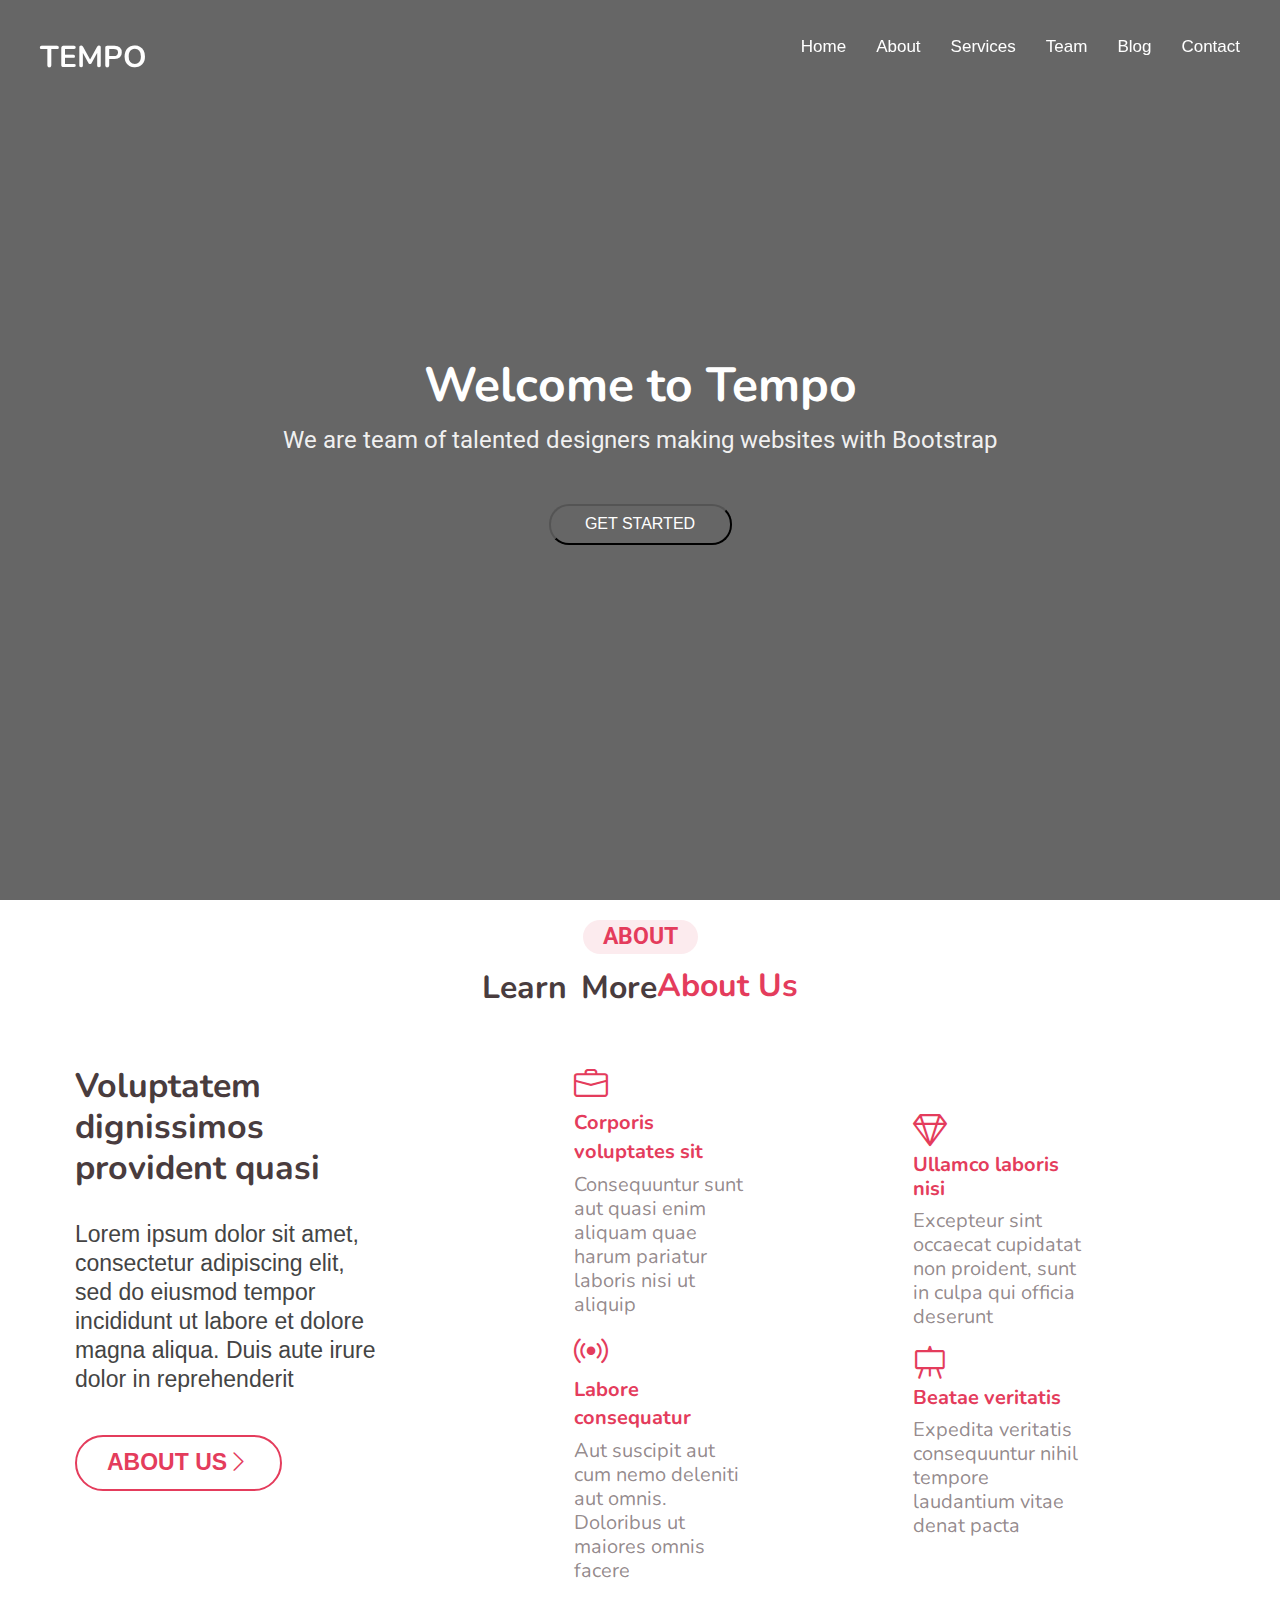
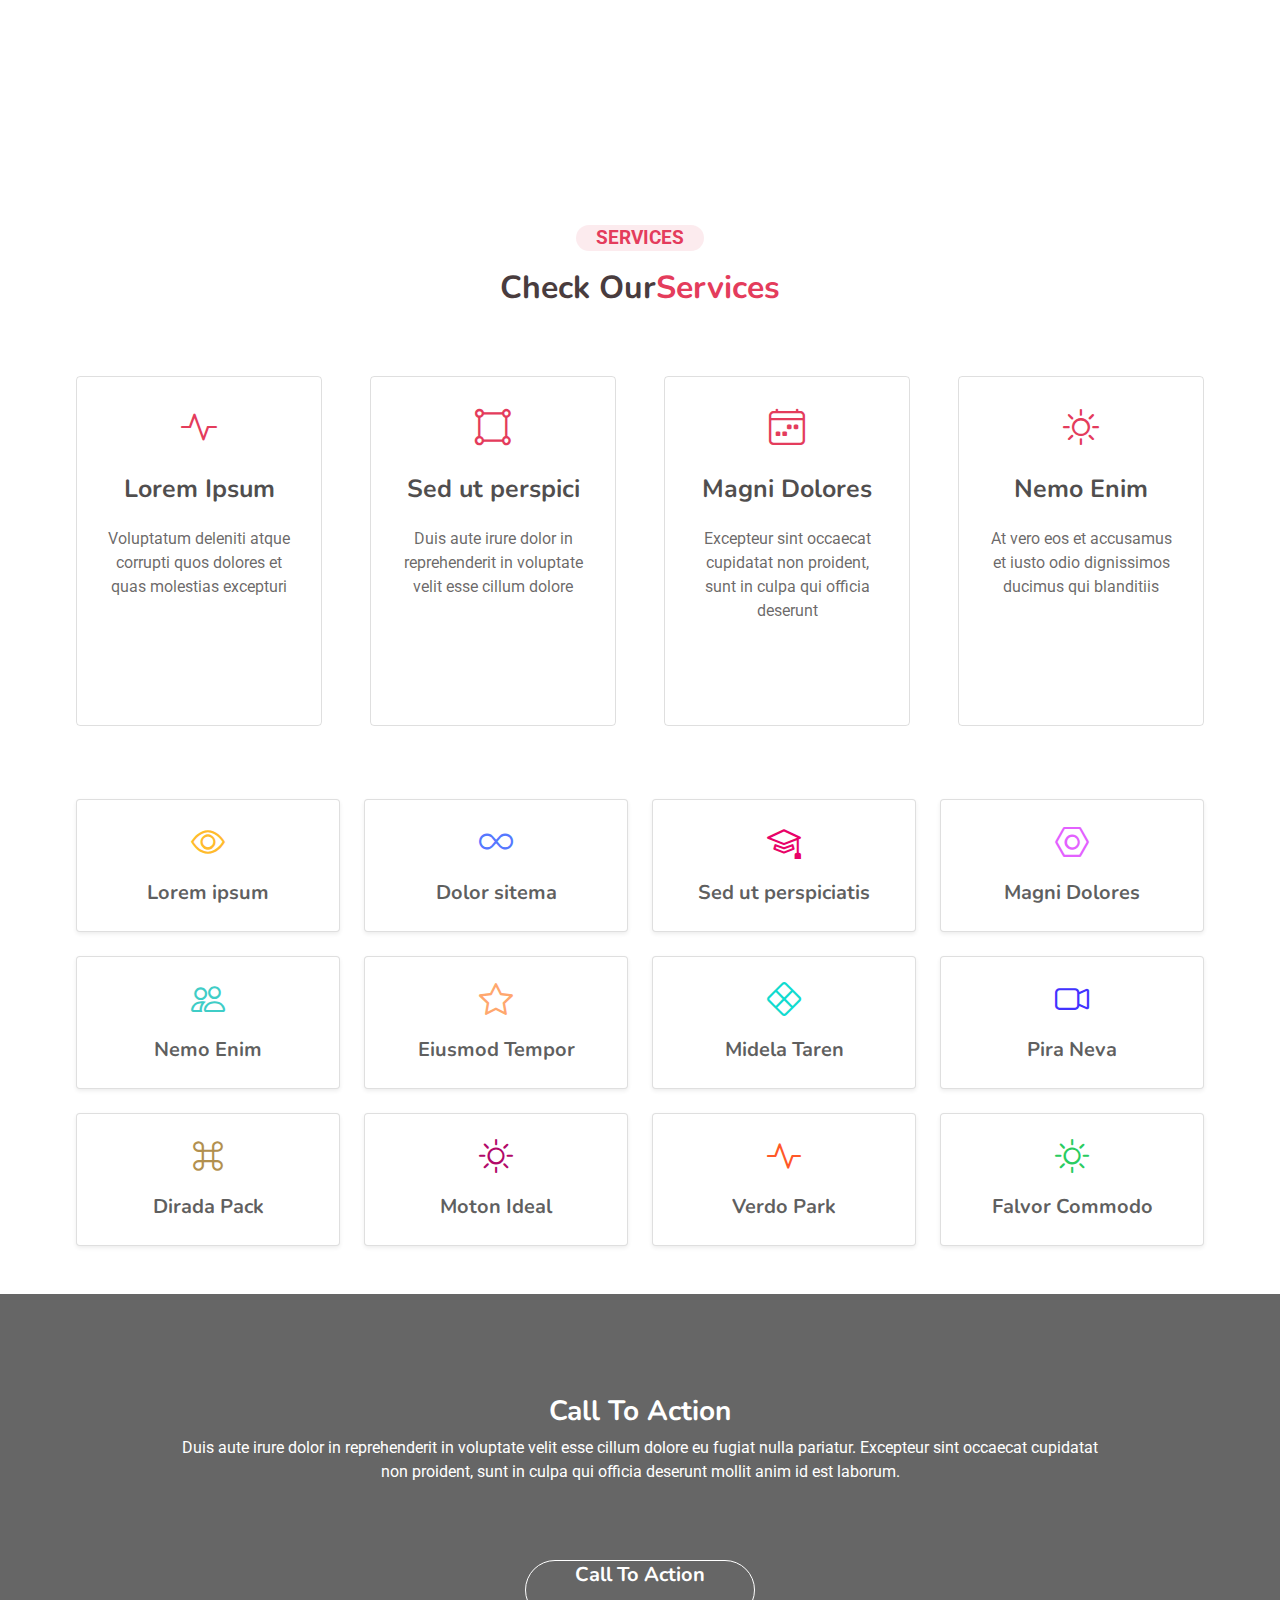
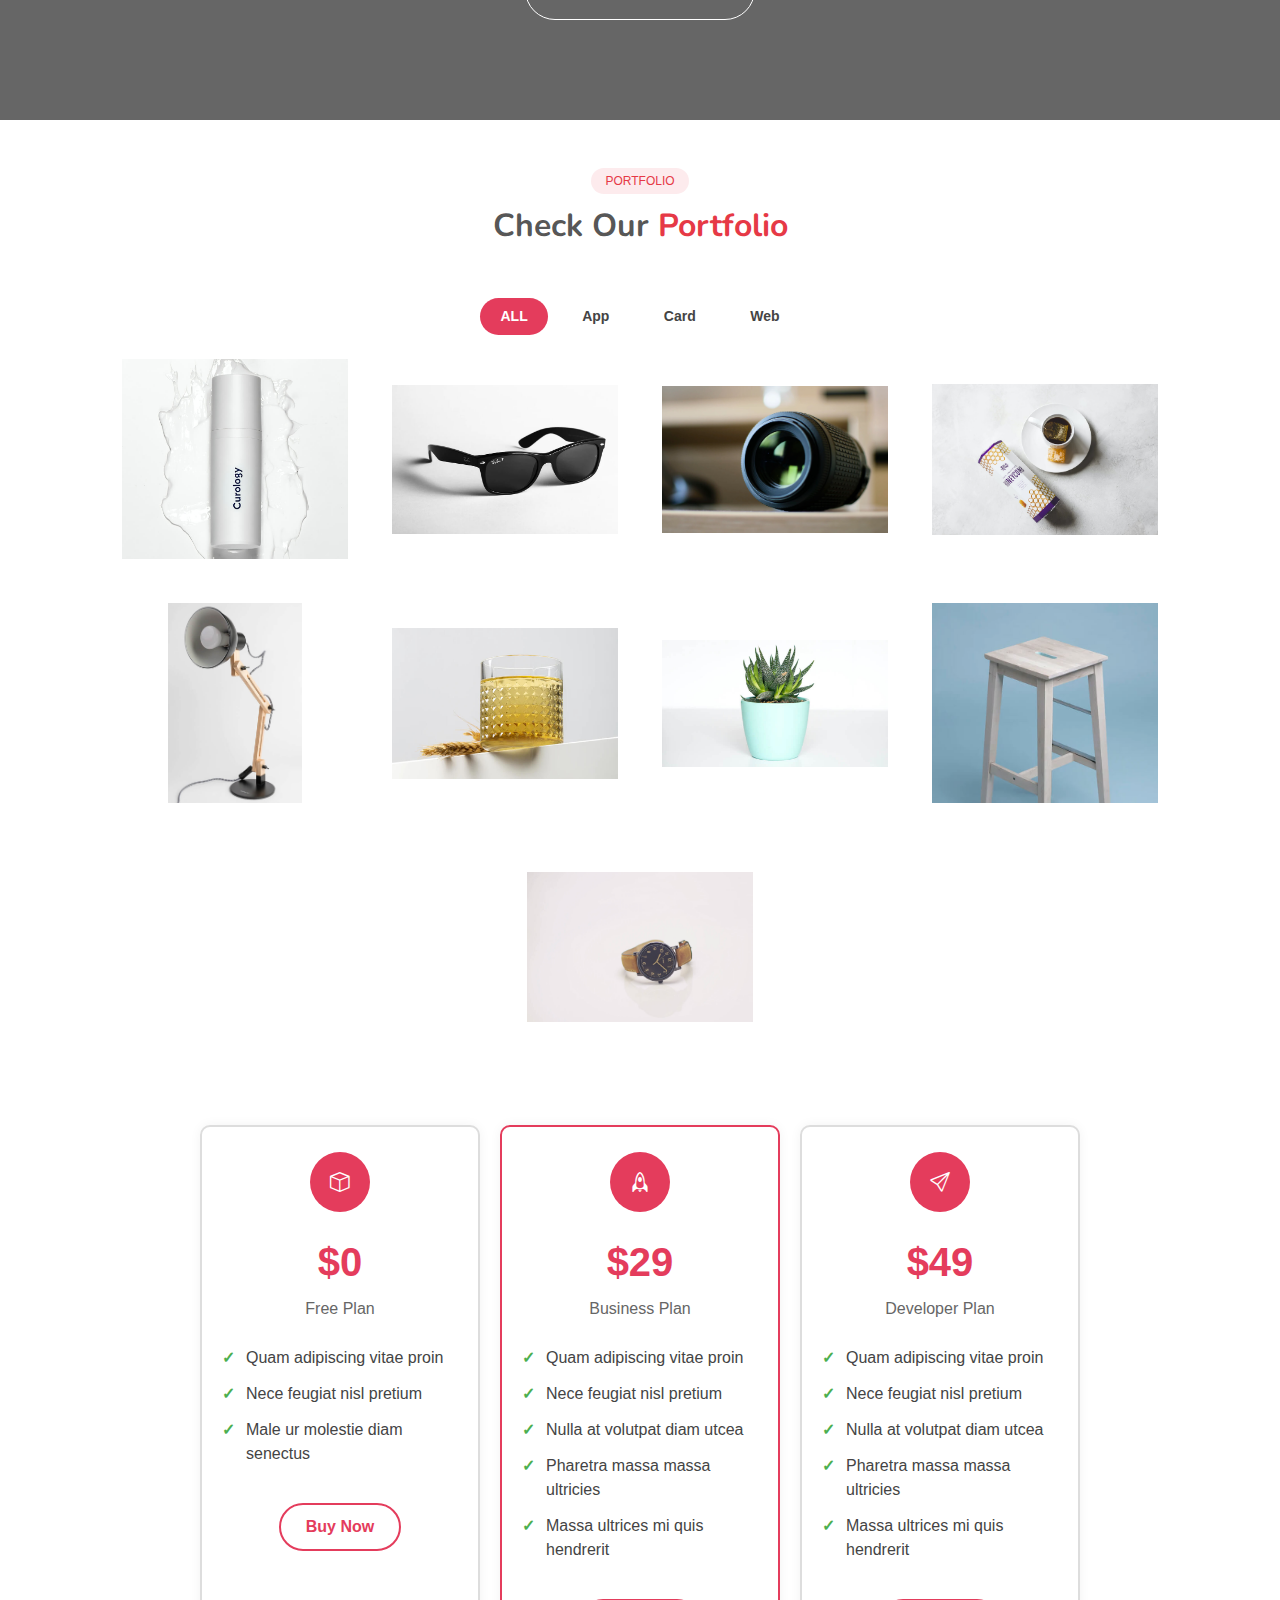
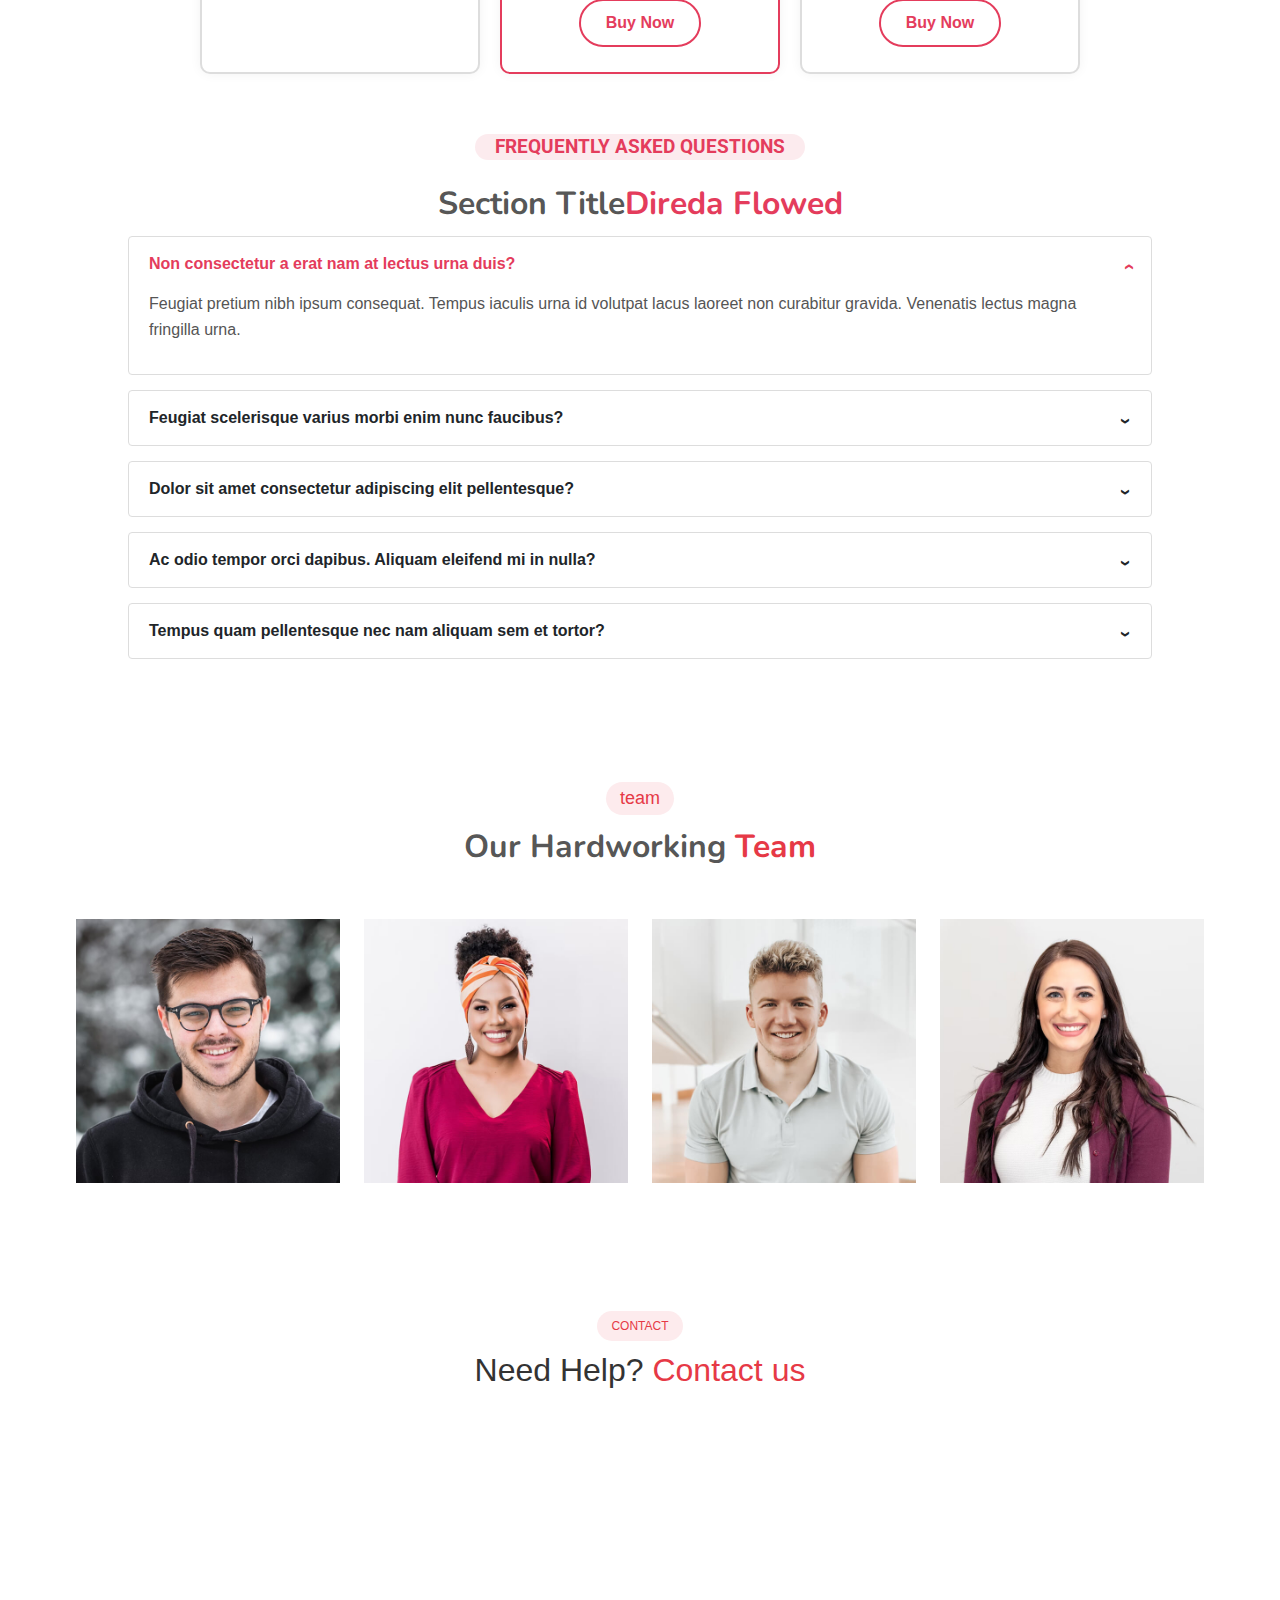
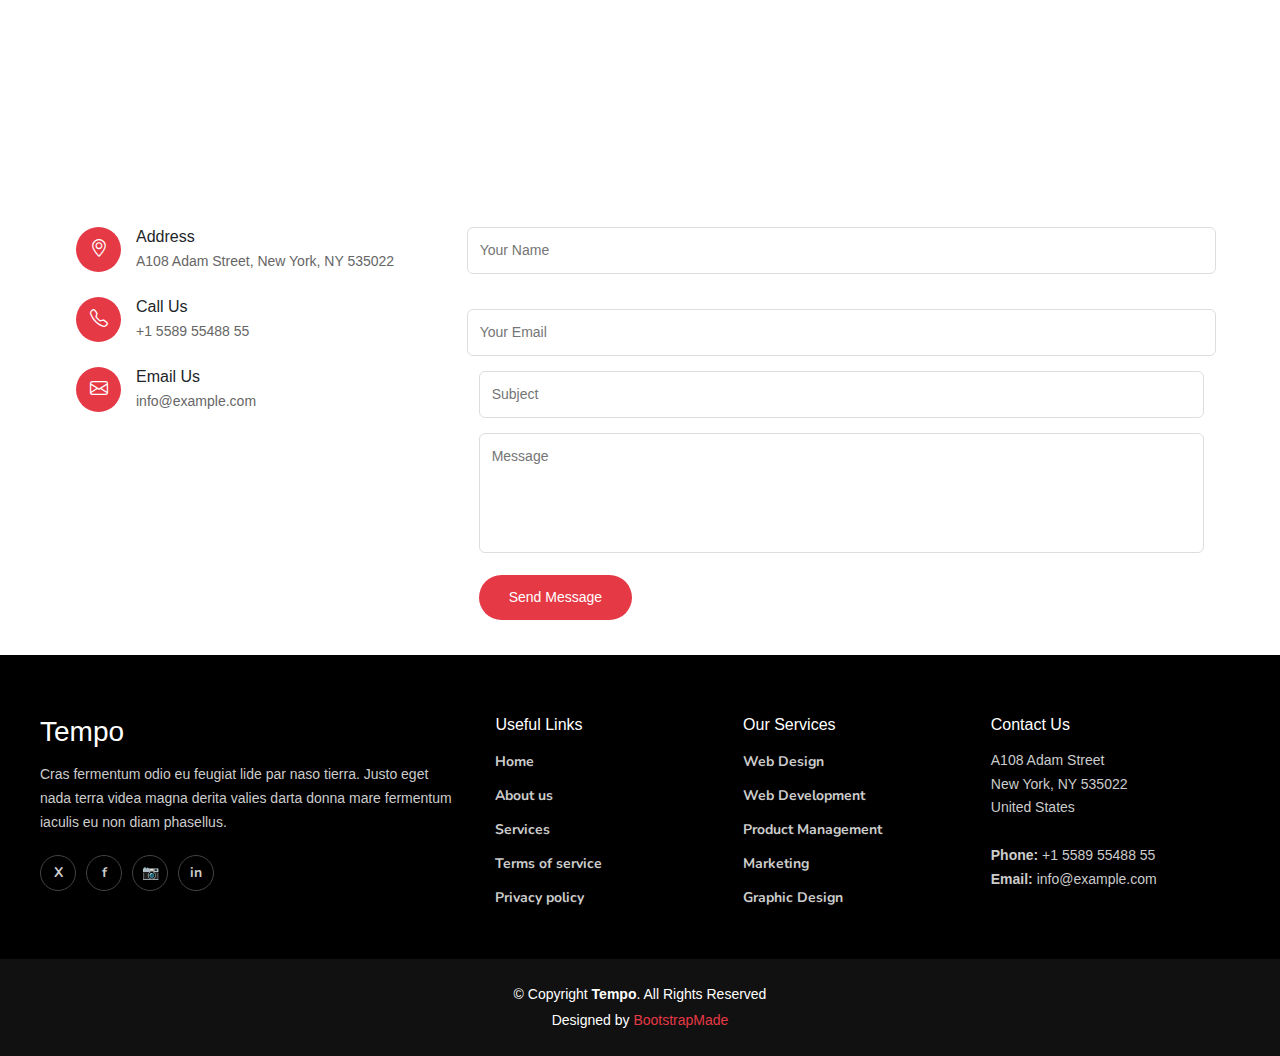
<file: project front-end/index.html>
<!DOCTYPE html>  <html lang="en">  
<head>  
    <meta charset="UTF-8">  
    <meta name="viewport" content="width=device-width, initial-scale=1.0">  
    <title>Index - Tempo Bootstrap Template</title>  
    <link rel="preconnect" href="https://fonts.googleapis.com">  
<link rel="preconnect" href="https://fonts.gstatic.com" crossorigin>  
<link href="https://fonts.googleapis.com/css2?family=Nunito:ital,wght@0,200..1000;1,200..1000&display=swap" rel="stylesheet">  
<link rel="preconnect" href="https://fonts.googleapis.com">  
<link rel="preconnect" href="https://fonts.gstatic.com" crossorigin>  
<link href="https://fonts.googleapis.com/css2?family=Roboto:ital,wght@0,100..900;1,100..900&display=swap" rel="stylesheet">      
<link rel="stylesheet" href="css/bootstrap.min.css">  
    <link rel="stylesheet" href="css/bootstrap-icons-1.13.1/bootstrap-icons.min.css">  

    <link rel="stylesheet" href="css/style.css">  
  
<script>
  window.addEventListener("scroll", () => {
    document.getElementById("home")
      .classList.toggle("scrolled", window.scrollY > 0);
  });
</script>

</head>
<body>
 <body>
  <section id="home">
    <!-- <img class="logo" src="http://www.engage.veented.com/bakery/wp-content/uploads/sites/27/2017/08/bakery-light-1.png" alt="Bakery"> -->
     <h1 style="font-family:
Nunito, sans-serif; font-style:normal; font-Weight:700; color:rgb(255, 255, 255); font-size:30px; line-height : 36px; margin-left: 0px;margin-top: 15px;">TEMPO</h1>
    <ul>
    <li>
      <a style="text-decoration: none ;color: #fff;" href="#header">Home</a>

    </li>
 <li>
      <a style="text-decoration: none ;color: #fff;" href="#about">About</a>

    </li>
    <li>
      <a style="text-decoration: none ;color: #fff;" href="#services">Services</a>

    </li>
    <li>
      <a style="text-decoration: none ;color: #fff;" href="#team">Team</a>

    </li>
    <li>
      <a style="text-decoration: none ;color: #fff;" href="#blog">Blog</a>

    </li>
    <li>
      <a style="text-decoration: none ;color: #fff;" href="#contact">Contact</a>
  
    </ul>
  </section>

  <!-- Header Section -->
      <section id="header">
        
        <div class="welcome">
        <h1>Welcome to Tempo</h1>
        <p>We are team of talented designers making websites with Bootstrap</p>
        <a href="#home"><button>Get Started</button></a>        
        </div>
        </>
        </div>



   <section id="about">  
    <h2>ABOUT</h2>  
      <div class="about-title">  
      <p class="title">Learn More</p>  
       <p class="title2">About Us</p>  
    </div>  
    <div class="all-descrabition">  
      <div class="left-descrabition">  
      <h3>Voluptatem dignissimos provident quasi</h3>  
    <p class="lorem">Lorem ipsum dolor sit amet, consectetur adipiscing elit, sed do eiusmod tempor incididunt ut labore et dolore magna aliqua. Duis aute irure dolor in reprehenderit</p>  
   <a href="#" class="about-btn align-self-center align-self-xl-start"><span>About us</span> <i class="bi bi-chevron-right"></i></a>    </div>  
      <div class="right-descrabition">  
        <div class="middle-descrabition"> <div class="col-md-6 icon-box position-relative">  
                <i class="bi bi-briefcase"></i>  
                <h4><a style="text-decoration: none;" href="" class="stretched-link">Corporis voluptates sit</a></h4>  
                <p>Consequuntur sunt aut quasi enim aliquam quae harum pariatur laboris nisi ut aliquip</p>  </div>  
          <div class="col-md-6 icon-box position-relative">  
            <i class="bi bi-broadcast"></i>  
            <h4><a style="text-decoration: none;" href="" class="stretched-link">Labore consequatur</a></h4>  
            <p>Aut suscipit aut cum nemo deleniti aut omnis. Doloribus ut maiores omnis facere</p>  
          </div>  
        </div>  
        <div class="right-descrabition"><div class="col-md-6 icon-box position-relative">  
            <i class="bi bi-gem"></i>  
            <h4><a style="text-decoration:none" ;" href="" class="stretched-link">Ullamco laboris nisi</a></h4>  
            <p>Excepteur sint occaecat cupidatat non proident, sunt in culpa qui officia deserunt</p>  
          </div>  
          <div class="col-md-6 icon-box position-relative">  
            <i class="bi bi-easel"></i>  
            <h4><a style="text-decoration:none" ;href="" class="stretched-link">Beatae veritatis</a></h4>  
            <p>Expedita veritatis consequuntur nihil tempore laudantium vitae denat pacta</p>  
          </div>  
        </div>  
     
            
  </div>  
            
</div>

   </section>  
   <section id="services">  
     <h2>SERVICES</h2>  
      <div class="about-services">  
      <p class="check-our">Check Our</p>  
       <p class="Services">Services</p>  
    </div>     <div class="container text-center mt-5">  
  <div class="row row-cols-1 row-cols-md-4 g-5">  <div class="col">  
  <div class="card custom-card">  
    <div class="card-overlay"></div>  
    <i class="bi bi-activity icon"></i>  
    <h4><a href="#home">Lorem Ipsum</a></h4>  
    <p>Voluptatum deleniti atque corrupti quos dolores et quas molestias excepturi</p>  
  </div>  
</div>  

<div class="col">  
  <div class="card custom-card">  
    <div class="card-overlay"></div>  
    <i class="bi bi-bounding-box-circles icon"></i>  
    <h4><a href="#home">Sed ut perspici</a></h4>  
    <p>Duis aute irure dolor in reprehenderit in voluptate velit esse cillum dolore</p>  
  </div>  
</div>  

<div class="col">  
  <div class="card custom-card">  
    <div class="card-overlay"></div>  
    <i class="bi bi-calendar4-week icon"></i>  
    <h4><a href="#home">Magni Dolores</a></h4>  
    <p>Excepteur sint occaecat cupidatat non proident, sunt in culpa qui officia deserunt</p>  
  </div>  
</div>  

<div class="col">  
  <div class="card custom-card">  
    <div class="card-overlay"></div>  
    <i class="bi bi-brightness-high icon"></i>  
    <h4><a href="#home">Nemo Enim</a></h4>  
    <p>At vero eos et accusamus et iusto odio dignissimos ducimus qui blanditiis</p>  
  </div>  
</div>

  </div>  
</div>  
<div class="container my-5">  
  <div class="row g-4 text-center">  <!-- Card 1 -->  
<div class="col-lg-3 col-md-6">  
  <div class="card p-4 shadow-sm d-flex align-items-center gap-2">  
    <i class="bi bi-eye" style="color: #ffbb2c;"></i>  
    <h3 class="mb-0"><a href="#home">Lorem ipsum</a></h3>  
  </div>  
</div>  

<!-- Card 2 -->  
<div class="col-lg-3 col-md-6">  
  <div class="card p-4 shadow-sm d-flex align-items-center gap-2">  
    <i class="bi bi-infinity" style="color: #5578ff;"></i>  
    <h3 class="mb-0"><a href="#home">Dolor sitema</a></h3>  
  </div>  
</div>  

<!-- Card 3 -->  
<div class="col-lg-3 col-md-6">  
  <div class="card p-4 shadow-sm d-flex align-items-center gap-2">  
    <i class="bi bi-mortarboard" style="color: #e80368;"></i>  
    <h3 class="mb-0"><a href="#home">Sed ut perspiciatis</a></h3>  
  </div>  
</div>  

<!-- Card 4 -->  
<div class="col-lg-3 col-md-6">  
  <div class="card p-4 shadow-sm d-flex align-items-center gap-2">  
    <i class="bi bi-nut" style="color: #e361ff;"></i>  
    <h3 class="mb-0"><a href="#home">Magni Dolores</a></h3>  
  </div>  
</div>  

<!-- Card 5 -->  
<div class="col-lg-3 col-md-6">  
  <div class="card p-4 shadow-sm d-flex align-items-center gap-2">  
    <i class="bi bi-people" style="color: #3fcdc7;"></i>  
    <h3 class="mb-0"><a href="#home">Nemo Enim</a></h3>  
  </div>  
</div>  

<!-- Card 6 -->  
<div class="col-lg-3 col-md-6">  
  <div class="card p-4 shadow-sm d-flex align-items-center gap-2">  
    <i class="bi bi-star" style="color: #ffa76e;"></i>  
    <h3 class="mb-0"><a href="#home">Eiusmod Tempor</a></h3>  
  </div>  
</div>  

<!-- Card 7 -->  
<div class="col-lg-3 col-md-6">  
  <div class="card p-4 shadow-sm d-flex align-items-center gap-2">  
    <i class="bi bi-x-diamond" style="color: #11dbcf;"></i>  
    <h3 class="mb-0"><a href="#home">Midela Taren</a></h3>  
  </div>  
</div>  

<!-- Card 8 -->  
<div class="col-lg-3 col-md-6">  
  <div class="card p-4 shadow-sm d-flex align-items-center gap-2">  
    <i class="bi bi-camera-video" style="color: #4233ff;"></i>  
    <h3 class="mb-0"><a href="#home">Pira Neva</a></h3>  
  </div>  
</div>  

<!-- Card 9 -->  
<div class="col-lg-3 col-md-6">  
  <div class="card p-4 shadow-sm d-flex align-items-center gap-2">  
    <i class="bi bi-command" style="color: #b2904f;"></i>  
    <h3 class="mb-0"><a href="#home">Dirada Pack</a></h3>  
  </div>  
</div>  

<!-- Card 10 -->  
<div class="col-lg-3 col-md-6">  
  <div class="card p-4 shadow-sm d-flex align-items-center gap-2">  
    <i class="bi bi-brightness-high" style="color: #b20969;"></i>  
    <h3 class="mb-0"><a href="#home">Moton Ideal</a></h3>  
  </div>  
</div>  

<!-- Card 11 -->  
<div class="col-lg-3 col-md-6">  
  <div class="card p-4 shadow-sm d-flex align-items-center gap-2">  
    <i class="bi bi-activity" style="color: #ff5828;"></i>  
    <h3 class="mb-0"><a href="#home">Verdo Park</a></h3>  
  </div>  
</div>  

<!-- Card 12 -->  
<div class="col-lg-3 col-md-6">  
  <div class="card p-4 shadow-sm d-flex align-items-center gap-2">  
    <i class="bi bi-brightness-high" style="color: #29cc61;"></i>  
    <h3 class="mb-0"><a href="#home">Falvor Commodo</a></h3>  
  </div>  
</div>

  </div>  
</div>  <section id="call-to-action" class="call-to-action section dark-background">  <div class="container">  
    <div class="row justify-content-center aos-init aos-animate" data-aos="zoom-in" data-aos-delay="100">  
      <div class="col-xl-10">  
        <div class="text-center">  
          <h3>Call To Action</h3>  
          <p>Duis aute irure dolor in reprehenderit in voluptate velit esse cillum dolore eu fugiat nulla pariatur. Excepteur sint occaecat cupidatat non proident, sunt in culpa qui officia deserunt mollit anim id est laborum.</p>  
          <a class="btn btn"" href="#home" >Call To Action</a>  
        </div>  
      </div>  
    </div>  
  </div>  

</section>

 <!-- portfolio -->
  <section id="portfolio" class="portfolio-section py-5">
    <div class="container">
      <div class="main-heading text-center mb-5">
        <h5 style="display: inline-block;
  background: #fdebed;
  color: #e63946;
  padding: 6px 14px;
  border-radius: 20px;
  font-size: 12px;">PORTFOLIO</h5>
        <p style="font-family: Nunito, sans-serif;
  font-style: normal;
  font-Weight: 700;
  color: rgba(12, 12, 12, 0.711);
  font-size: 32px;
  line-height: 48px;">Check Our <span style="color: #e63946;">Portfolio</span></p>
      </div>
      <!-- Portfolio Filter -->
      <div class="portfolio-filter text-center mb-4">
        <button class="active" data-filter="all">ALL</button>
        <button data-filter="app">App</button>
        <button data-filter="card">Card</button>
        <button data-filter="web">Web</button>
      </div>


      <!-- Portfolio Items -->
      <div class="row g-4 portfolio-container">

        <!-- APP -->
        <div class="col-lg-4 col-md-6 portfolio-item app">
          <div class="portfolio-box">
            <img src="imgs/portfolio-1.jpg" alt="">
            <div class="portfolio-overlay">
              <h4>App 1</h4>
              <p>App</p>
            </div>
          </div>
        </div>

        <div class="col-lg-4 col-md-6 portfolio-item app">
          <div class="portfolio-box">
            <img src="imgs/portfolio-2.jpg" alt="">
            <div class="portfolio-overlay">
              <h4>App 2</h4>
              <p>App</p>
            </div>
          </div>
        </div>

        <div class="col-lg-4 col-md-6 portfolio-item app">
          <div class="portfolio-box">
            <img src="imgs/portfolio-3.jpg" alt="">
            <div class="portfolio-overlay">
              <h4>App 3</h4>
              <p>App</p>
            </div>
          </div>
        </div>

        <!-- CARD -->
        <div class="col-lg-4 col-md-6 portfolio-item card">
          <div class="portfolio-box">
            <img src="imgs/portfolio-4.jpg" alt="">
            <div class="portfolio-overlay">
              <h4>Card 1</h4>
              <p>Card</p>
            </div>
          </div>
        </div>

        <div class="col-lg-4 col-md-6 portfolio-item card">
          <div class="portfolio-box">
            <img src="imgs/portfolio-5.jpg" alt="">
            <div class="portfolio-overlay">
              <h4>Card 2</h4>
              <p>Card</p>
            </div>
          </div>
        </div>

        <div class="col-lg-4 col-md-6 portfolio-item card">
          <div class="portfolio-box">
            <img src="imgs/portfolio-6.jpg" alt="">
            <div class="portfolio-overlay">
              <h4>Card 3</h4>
              <p>Card</p>
            </div>
          </div>
        </div>

        <!-- WEB -->
        <div class="col-lg-4 col-md-6 portfolio-item web">
          <div class="portfolio-box">
            <img src="imgs/portfolio-7.jpg" alt="">
            <div class="portfolio-overlay">
              <h4>Web 1</h4>
              <p>Web</p>
            </div>
          </div>
        </div>

        <div class="col-lg-4 col-md-6 portfolio-item web">
          <div class="portfolio-box">
            <img src="imgs/portfolio-8.jpg" alt="">
            <div class="portfolio-overlay">
              <h4>Web 2</h4>
              <p>Web</p>
            </div>
          </div>
        </div>

        <div class="col-lg-4 col-md-6 portfolio-item web">
          <div class="portfolio-box">
            <img src="imgs/portfolio-9.jpg" alt="">
            <div class="portfolio-overlay">
              <h4>Web 3</h4>
              <p>Web</p>
            </div>
          </div>
        </div>

      </div>


    </div>
  </section>
  <div class="plans">  <div class="plan">  
  <div class="plan-icon"><i class="bi bi-box"></i></div>  
  <div class="plan-price">$0</div>  
  <div class="plan-duration">Free Plan</div>  
  <ul class="features">  
    <li>Quam adipiscing vitae proin</li>  
    <li>Nece feugiat nisl pretium</li>  
    <li>Male ur molestie diam senectus</li>  
  </ul>  
  <button class="buy-btn">Buy Now</button>  
</div>  

<div class="plan featured">  
  <div class="plan-icon"><i class="bi bi-rocket"></i></i></div>  
  <div class="plan-price">$29</div>  
  <div class="plan-duration">Business Plan</div>  
  <ul class="features">  
    <li>Quam adipiscing vitae proin</li>  
    <li>Nece feugiat nisl pretium</li>  
    <li>Nulla at volutpat diam utcea</li>  
    <li>Pharetra massa massa ultricies</li>  
    <li>Massa ultrices mi quis hendrerit</li>  
  </ul>  
  <button class="buy-btn">Buy Now</button>  
</div>  

<div class="plan">  
  <div class="plan-icon"><i class="bi bi-send"></i></div>  
  <div class="plan-price">$49</div>  
  <div class="plan-duration">Developer Plan</div>  
  <ul class="features">  
    <li>Quam adipiscing vitae proin</li>  
    <li>Nece feugiat nisl pretium</li>  
    <li>Nulla at volutpat diam utcea</li>  
    <li>Pharetra massa massa ultricies</li>  
    <li>Massa ultrices mi quis hendrerit</li>  
  </ul>  
  <button class="buy-btn">Buy Now</button>  
</div>

  </div>  

  <section class="faq">
    <h2 style="width: 330px; margin: auto;" class="hI">FREQUENTLY ASKED QUESTIONS</h2>
  <div class="faq-title">
    <h3 class="hII">Section Title </h3>
    <h3 class="hii">Direda Flowed</h3>
  </div>

  <div class="faq-list">

    <details class="faq-item" open>
      <summary>Non consectetur a erat nam at lectus urna duis?</summary>
      <p>
        Feugiat pretium nibh ipsum consequat. Tempus iaculis urna id volutpat
        lacus laoreet non curabitur gravida. Venenatis lectus magna fringilla urna.
      </p>
    </details>

    <details class="faq-item">
      <summary>Feugiat scelerisque varius morbi enim nunc faucibus?</summary>
      <p>Lorem ipsum dolor sit amet consectetur adipisicing elit.</p>
    </details>

    <details class="faq-item">
      <summary>Dolor sit amet consectetur adipiscing elit pellentesque?</summary>
      <p>Lorem ipsum dolor sit amet consectetur adipisicing elit.</p>
    </details>

    <details class="faq-item">
      <summary>Ac odio tempor orci dapibus. Aliquam eleifend mi in nulla?</summary>
      <p>Lorem ipsum dolor sit amet consectetur adipisicing elit.</p>
    </details>

    <details class="faq-item">
      <summary>Tempus quam pellentesque nec nam aliquam sem et tortor?</summary>
      <p>Lorem ipsum dolor sit amet consectetur adipisicing elit.</p>
    </details>

  </div>
</section>
</section>    
   <section id="team" class="team-section py-5">
    <div class="container">
      <div class="main-heading text-center mb-5">
        <h5 style="display: inline-block;
  background: #fdebed;
  color: #e63946;
  padding: 6px 14px;
  border-radius: 20px;
  font-size: 18px;">team</h5>
        <p style="font-family: Nunito, sans-serif;
  font-style: normal;
  font-Weight: 700;
  color: rgba(12, 12, 12, 0.711);
  font-size: 32px;
  line-height: 48px;"">Our Hardworking <span style="color: #e63946;">Team</span></p>
      </div>
      <div class="row g-4">

  <!-- Member 1 -->
  <div class="col-lg-3 col-md-6">
    <div class="team-member">
      <div class="team-img">
        <img src="imgs/team-1.jpg" alt="team">
        <div class="team-overlay">
          <h4>Walter White</h4>
          <span>Chief Executive Officer</span>
        <div style="color: #fff;" class="social">
                  <a href=""><i style="color: #fff;" class="bi bi-twitter-x"></i></a>
                  <a href=""><i class="bi bi-facebook"></i></a>
                  <a href=""><i class="bi bi-instagram"></i></a>
                  <a href=""><i class="bi bi-linkedin"></i></a>
                </div>
        </div>
      </div>
    </div>
  </div>

  <!-- Member 2 -->
  <div class="col-lg-3 col-md-6">
    <div class="team-member">
      <div class="team-img">
        <img src="imgs/team-2.jpg" alt="team">
        <div class="team-overlay">
          <h4>Sarah Jhonson</h4>
          <span>Product Manager</span>
          <div class="social">
                  <a href=""><i class="bi bi-twitter-x"></i></a>
                  <a href=""><i class="bi bi-facebook"></i></a>
                  <a href=""><i class="bi bi-instagram"></i></a>
                  <a href=""><i class="bi bi-linkedin"></i></a>
                </div>
        </div>
      </div>
    </div>
  </div>

  <!-- Member 3 -->
  <div class="col-lg-3 col-md-6">
    <div class="team-member">
      <div class="team-img">
        <img src="imgs/team-3.jpg" alt="team">
        <div class="team-overlay">
          <h4>William Anderson</h4>
          <span>CTO</span>
          <div class="social">
                  <a href=""><i class="bi bi-twitter-x"></i></a>
                  <a href=""><i class="bi bi-facebook"></i></a>
                  <a href=""><i class="bi bi-instagram"></i></a>
                  <a href=""><i class="bi bi-linkedin"></i></a>
                </div>
        </div>
      </div>
    </div>
  </div>

  <!-- Member 4 -->
  <div class="col-lg-3 col-md-6">
    <div class="team-member">
      <div class="team-img">
        <img src="imgs/team-4.jpg" alt="team">
        <div class="team-overlay">
          <h4>Amanda Jepson</h4>
          <span>Accountant</span>
          <div class="social">
                  <a href=""><i class="bi bi-twitter-x"></i></a>
                  <a href=""><i class="bi bi-facebook"></i></a>
                  <a href=""><i class="bi bi-instagram"></i></a>
                  <a href=""><i class="bi bi-linkedin"></i></a>
                </div>
        </div>
      </div>
    </div>
  </div>

</div>



    </div>
  </section>




   <section id="blog"></section>  
   <section class="contact-section">
  <div class="container">

    <!-- العنوان -->
    <div class="section-title">
      <span class="tag">CONTACT</span>
      <h2>Need Help? <span>Contact us</span></h2>
    </div>

    <!-- الخريطة -->
    <div class="map-box">
      <iframe
        src="https://www.google.com/maps/embed?pb=!1m18!1m12!1m3!1d3021.870448813888!2d-74.012119!3d40.712776!2m3!1f0!2f0!3f0!3m2!1i1024!2i768!4f13.1!3m3!1m2!1s0x89c25a17c8b8b6df%3A0x8d1f6b5a2b8b1b6f!2sDowntown%20Conference%20Center!5e0!3m2!1sen!2sus!4v000000"
        allowfullscreen=""
        loading="lazy">
      </iframe>
    </div>

    <!-- المحتوى -->
    <div class="contact-content">

      <!-- معلومات -->
      <div class="contact-info">

        <div class="info-item">
          <span class="icon"><i class="bi bi-geo-alt flex-shrink-0"></i></span>
          <div>
            <h4>Address</h4>
            <p>A108 Adam Street, New York, NY 535022</p>
          </div>
        </div>

        <div class="info-item">
          <span class="icon"><i class="bi bi-telephone flex-shrink-0"></i></span>
          <div>
            <h4>Call Us</h4>
            <p>+1 5589 55488 55</p>
          </div>
        </div>

        <div class="info-item">
          <span class="icon"><i class="bi bi-envelope flex-shrink-0"></i></span>
          <div>
            <h4>Email Us</h4>
            <p>info@example.com</p>
          </div>
        </div>

      </div>

      <!-- الفورم -->
      <form class="contact-form">
        <div class="row">
          <input type="text" placeholder="Your Name">
          <input type="email" placeholder="Your Email">
        </div>

        <input type="text" placeholder="Subject">
        <textarea placeholder="Message"></textarea>

        <button type="submit">Send Message</button>
      </form>

    </div>

  </div>
  <footer class="footer">
  <div class="container">

    <div class="footer-top">

      <!-- Logo + About -->
      <div class="footer-box">
        <h2 class="logo">Tempo</h2>
        <p>
          Cras fermentum odio eu feugiat lide par naso tierra.
          Justo eget nada terra videa magna derita valies
          darta donna mare fermentum iaculis eu non diam phasellus.
        </p>

        <div class="social-links">
          <a href="#">X</a>
          <a href="#">f</a>
          <a href="#">📷</a>
          <a href="#">in</a>
        </div>
      </div>

      <!-- Useful Links -->
      <div class="footer-box">
        <h4>Useful Links</h4>
        <ul>
          <li><a href="#">Home</a></li>
          <li><a href="#">About us</a></li>
          <li><a href="#">Services</a></li>
          <li><a href="#">Terms of service</a></li>
          <li><a href="#">Privacy policy</a></li>
        </ul>
      </div>

      <!-- Services -->
      <div class="footer-box">
        <h4>Our Services</h4>
        <ul>
          <li><a href="#">Web Design</a></li>
          <li><a href="#">Web Development</a></li>
          <li><a href="#">Product Management</a></li>
          <li><a href="#">Marketing</a></li>
          <li><a href="#">Graphic Design</a></li>
        </ul>
      </div>

      <!-- Contact -->
      <div class="footer-box">
        <h4>Contact Us</h4>
        <p>
          A108 Adam Street <br>
          New York, NY 535022 <br>
          United States <br><br>
          <strong>Phone:</strong> +1 5589 55488 55 <br>
          <strong>Email:</strong> info@example.com
        </p>
      </div>

    </div>

  </div>

  <!-- Bottom -->
  <div class="footer-bottom">
    <p>© Copyright <strong>Tempo</strong>. All Rights Reserved</p>
    <p class="credit">
      Designed by <span>BootstrapMade</span>
    </p>
  </div>
</footer>

</section>
 
   <section id="dropdown"></section>  
   <section id="contact"></section>  
</body>  
</html>
</file>
<file: project front-end/css/style.css>
*{
margin: 0;
padding: 0;
box-sizing: border-box;
}
/* .header{
    width: 100%;
    height: 100vh;
    background: linear-gradient(rgba(0, 0, 0, 0.5), rgba(0, 0, 0, 0.5)), url(../images/hero.jpg);
    background-size: cover;
    background-position: center;
    position: relative;
} */
#header {
position: relative;
background-image:  linear-gradient(rgba(0, 0, 0, 0.6), rgba(0, 0, 0, 0.6)),url(https://nti-project.vercel.app/assets/img/hero-bg.jpg);
background-size: cover;
background-position: center;
height: 100vh;
}

#home {
  position: fixed;
  top: 0;
  width: 100%;
  padding: 15px 40px;
  display: flex;
  justify-content: space-between;
  align-items: center;
  z-index: 1000;
margin-top: 10px;
  background-color: transparent; /* مختفية في أول الصفحة */
  box-shadow: none;
  transition: background-color 0.3s ease-in-out, box-shadow 0.3s ease;
}

/* لما يحصل scroll */
#home.scrolled {
  background-color: rgba(0, 0, 0, 0.5);
  margin-top: 0px; 
  
}




#home ul {
  list-style: none;
  display: flex;
  gap: 30px;
}

#home ul li {
  font-family: "Alegreya Sans", sans-serif;
  font-size: 17px;
  color: #fff; /* النص أبيض علشان يبان فوق الصورة */
  cursor: pointer;
}

.welcome h1{
    font-family: Nunito, sans-serif;
    font-style: normal;
    font-weight: 700;
    color: rgb(255, 255, 255);
    font-size: 48px;
    line-height: 58px;
}
.welcome{
    height: 100vh;
    display: flex;
    flex-direction: column;
    justify-content: center;
    align-items: center;
    text-align: center;
    
}
.welcome p{
    font-family: Roboto, system-ui, -apple-system, "Segoe UI", Roboto, "Helvetica Neue", Arial, "Noto Sans", "Liberation Sans", sans-serif, "Apple Color Emoji", "Segoe UI Emoji", "Segoe UI Symbol", "Noto Color Emoji";
    font-style: normal;
    font-weight: 400;
    color: rgba(255, 255, 255,0.92);
    font-size: 24px;
    line-height: 36px;
}
.welcome button
{
text-transform:uppercase;
width: 183px;
height: 41px;
background-color: transparent;
border-radius: 20px;
margin-top: 30px;
color:#fff;
}
.welcome button:hover{
background-color: rgb(228, 60, 92);
color: #fff;
}

#about {
width: 100%;
height: 100vh;
background-color:#fff;
display:flex;
flex-direction: column;
align-items: center;
margin-top:20px;
}

#about h2 {
font-family: Roboto, system-ui, -apple-system, "Segoe UI", "Helvetica Neue", Arial, "Noto Sans", "Liberation Sans", sans-serif,
"Apple Color Emoji", "Segoe UI Emoji", "Segoe UI Symbol", "Noto Color Emoji";
font-style: normal;
font-weight: 700;
font-size: 23px;
line-height: 18px;
color: rgb(228, 60, 92);
}
#about-title {
background-color:#fff;
display:flex;
flex-direction: row;
align-items: center;
margin-top:30px;
}
#about h2{
border-radius: 20px;
background-color: rgba(228, 60, 92,0.1);
color:#e43c5c;
padding:8px 20px;
margin-left: 10px;
margin-right: 10px;
}
.about-title{
display: flex;
flex-direction: row;
align-items: center;
justify-content: center;
}

.about-title .title{
font-family: Nunito, sans-serif;
font-style:normal;
font-Weight:700;
color:rgb(73, 60, 62);
font-size:32px;
line-height : 40px;
margin-top: 3px;
word-spacing: 5px;
}
.about-title .title2{
font-family: Nunito, sans-serif;
font-style:normal;
font-Weight:700;
color:rgb(228, 60, 92);
font-size:32px;
line-height : 48px;
}
.all-descrabition{
display: flex;
flex-direction: row;
justify-content: center;
margin-top: 40px;
}
.left-descrabition{
display: flex;
flex-direction: column;
width:25%;
margin-left: 25px;
align-items: center;
margin-left: 75px;
}
.left-descrabition h3{
font-family: Nunito, sans-serif;
font-style:normal;
font-Weight:700;
color:rgb(73, 60, 62);
font-size:34px;
line-height : 41px;
}
.left-descrabition .about-btn {
padding: 8px 30px 9px 30px;
color:rgb(228, 60, 92);
border-radius: 50px;
transition: 0.3s;
text-transform: uppercase;
font-weight: 600;
font-size: 23px;
display: inline-flex;
align-items: center;
border: 2px solid rgb(228, 60, 92);
background: transparent;
margin-top: 25px;
cursor: pointer;
text-decoration: none;
size: 50px;
}
.left-descrabition .about-btn:hover{
background-color: rgb(228, 60, 92);
color: #fff;
}
.lorem{
font-family: Roboto, system-ui, -apple-system, "Segoe UI", "Helvetica Neue", Arial, "Noto Sans", "Liberation Sans", sans-serif,;
font-style:normal;
font-Weight:400;
color:rgb(68, 68, 68);
font-size:23px;
line-height : 29px;
margin-top: 23px;
}
.col-md-6{
font-family: Nunito, sans-serif;
font-style:normal;
font-Weight:700;
color:rgb(228, 60, 92);
font-size:34px;
line-height : 41px;
}
.right-descrabition{
display: flex;
flex-direction: row;
align-items: center;
justify-content: center;
width:75%;
}

.right-descrabition a{
font-family: Nunito, sans-serif;
font-style:normal;
font-Weight:700;
color:rgb(228, 60, 92);
font-size:20px;
line-height : 24px
}
.middle-descrabition p{
font-family: Nunito, sans-serif;
font-style:normal;
font-Weight:400;
color:rgba(87, 72, 75, 0.647);
font-size:20px;
line-height : 24px
}
.middle-descrabition  {
display: flex;
flex-direction: column;
align-items: center;
justify-content: center;
width:37.5%;
}
.right-descrabition .right-descrabition{
display: flex;
flex-direction: column;
align-items: center;
justify-content: center;
width:37.5%;
}
.right-descrabition .right-descrabition h4{
font-family: Nunito, sans-serif;
font-style:normal;
font-Weight:700;
color:rgb(228, 60, 92);
font-size:20px;
line-height : 24px
}
.right-descrabition .right-descrabition p{
font-family: Nunito, sans-serif;
font-style:normal;
font-Weight:400;
color:rgba(87, 72, 75, 0.647);
font-size:20px;
line-height : 24px
}
#services{
display: flex;
flex-direction: column;
align-items: center;
justify-content: center;
margin-top: 5px;
}
#services h2{
font-family: Roboto, system-ui, -apple-system, "Segoe UI", Roboto, "Helvetica Neue", Arial, "Noto Sans", "Liberation Sans", sans-serif, "Apple Color Emoji", "Segoe UI Emoji", "Segoe UI Symbol", "Noto Color Emoji";
font-style:normal;
font-weight: 700;
color:rgb(228, 60, 92);
font-size:19px;
line-height: 10px;
border-radius: 20px;
background-color: rgba(228, 60, 92,0.1);
color:#e43c5c;
padding:8px 20px;
margin-left: 10px;
margin-right: 10px;
}
.about-services{
display: flex;
flex-direction: row;
align-items: center;
justify-content: center;
margin-top: 5px;
}

.check-our{
font-family: Nunito, sans-serif;
font-style:normal;
font-weight:700;
color:rgb(73, 60, 62);
font-size:32px;
line-height:48px;
text-align: center;
}
.Services{
font-family:Nunito, sans-serif;
font-style:normal;
font-weight:700;
color:rgb(228, 60, 92);
font-size:32px;
line-height: 48px;
text-align: center;
}

.custom-card {
position: relative;
overflow: hidden;
min-height: 350px;      
padding: 1.5rem;
background-color: transparent;
color:black;
transition: all 0.2s ease;
margin-bottom: 25px;
}

.card-overlay {
position: absolute;
bottom: -100%;
left: 0;
width: 100%;
height: 100%;
background: rgba(228,60,92,0.9);
transition: bottom 0.2s ease;
z-index: 0;
}
.custom-card:hover .card-overlay {
bottom: 0;
}
.custom-card i,
.custom-card h4,
.custom-card p {
position: relative;
z-index: 1;
}
.custom-card .icon {
font-size: 36px;
color: rgb(228, 60, 92);
margin-bottom: 20px;
}
.custom-card h4 a {
text-decoration: none;
color: rgba(31,29,29,0.78);
font-weight: 700;
font-size: 25px;
margin-bottom: 15px;
font-family: 'Nunito', sans-serif;
}
.custom-card p {
color: rgba(31,29,29,0.68);
font-weight: 700;
font-size: 17px;
margin-top: 15px;
margin-bottom: 15px;
font-family: 'Nunito', sans-serif;
}

.custom-card:hover a,
.custom-card:hover h4,
.custom-card:hover i,
.custom-card:hover p {
color:#faf4f4;
}

html {
scroll-behavior: smooth;
}
.container a{
text-decoration: none;
font-family:Nunito, sans-serif;
font-style: normal;
font-weight:700;
color: #000000a0;
font-size:20px;
line-height: 16px;

}
.container a:hover{
color: rgb(228, 60, 92);
}
.container .card:hover{
border: #e43c5c 1px solid;
}
body{
margin: 0;
font-family: Arial, sans-serif;
}
.call-to-action {
position: relative;
padding: 100px 0;          
width: 100%;
color: #fff;
overflow: hidden;
}
.call-to-action::before {
content: "";
position: absolute;
inset: 0;
background-image: url('https://nti-project.vercel.app/assets/img/hero-bg.jpg');
background-size: cover;
background-position: center;
background-attachment: fixed;   
z-index: 1;
}
.call-to-action::after {
content: "";
position: absolute;
inset: 0;
background-color: rgba(0,0,0,0.6);
z-index: 2;
}
.content 
.call-to-action .container {
position: relative;
z-index: 3;
}
.text-center p{
font-family: Roboto, system-ui, -apple-system, "Segoe UI", Roboto, "Helvetica Neue", Arial, "Noto Sans", "Liberation Sans", sans-serif, "Apple Color Emoji", "Segoe UI Emoji", "Segoe UI Symbol", "Noto Color Emoji";
font-size: 16px;
line-height: 24px;
text-align: center;
font-weight: 400;
}
.text-center h3{
font-family: Nunito, sans-serif;
font-style:normal;
font-Weight:700;
font-size:28px;
line-height: 34px;
text-align: center;
}
.text-center a{
width: 230px;
height: 60px;
background-color: transparent;
border-radius: 30px;
margin-top: 80px;
text-align: center;
text-decoration: none;
font-family: Nunito, sans-serif;
}
.text-center a:hover{
color:  rgb(228, 60, 92);
}
.container.btn{
width: 230px;
height: 60px;
line-height: 60px;   
background-color: transparent;
border-radius: 30px;
border: 2px solid #fff;
margin-top: 80px;
text-align: center;
text-decoration: none;
font-family: Nunito, sans-serif;
display: inline-block;
}
.container.btn:hover{
background-color: rgb(228, 60, 92);
color: #fff;
}
.call-to-action .text-center {
  color:#fff;
  z-index: 3;
  position: relative;
}
.call-to-action .text-center .btn{
margin-top: 60px;
color:#fff;
border:1px solid #fff;
text-align: center;
}
.call-to-action .text-center .btn:hover{
background-color: rgb(228, 60, 92);
}
/* Portfolio */
.portfolio-filter button {
  border: none;
  background-color: transparent;
  color: #444;
  font-size: 14px;
  font-weight: 600;
  padding: 8px 20px;
  margin: 0 5px;
  border-radius: 50px;
  transition: 0.3s;
  cursor: pointer;
}

.portfolio-filter button.active {
  background-color: rgb(228, 60, 92);
  color: #fff;
}

.portfolio-filter button:hover {
  background-color: rgb(228, 60, 92);
  color: #fff;
}

.portfolio-box {
  position: relative;
  overflow: hidden;
}

.portfolio-item,
.portfolio-item img {
  border: none !important;
  outline: none !important;
  box-shadow: none !important;
}

.portfolio-box img {
  width: 100%;
  display: block;
}

.portfolio-overlay {
  position: absolute;
  left: 0;
  bottom: 0;
  width: 100%;
  padding: 15px 20px;
  background: rgba(255, 255, 255, 0.95);
  transform: translateY(100%);
  transition: 0.4s ease;
  display: flex;
  justify-content: space-between;
  align-items: center;
}

.portfolio-overlay .info h4 {
  font-size: 16px;
  font-weight: 700;
  color: #444;
  margin: 0;
}

.portfolio-overlay .info p {
  font-size: 14px;
  color: #777;
  margin: 0;
}

.portfolio-overlay .icons a {
  color: #444;
  margin-left: 10px;
  font-size: 18px;
  transition: 0.3s;
}

.portfolio-overlay .icons a:hover {
  color:rgba(228,60,92,0.9);
}

.portfolio-box:hover .portfolio-overlay {
  transform: translateY(0);
}
.faq-title{
/* width: 100%;
height: 100vh; */
background-color:#fff;
display:flex;
flex-direction: row;
justify-content: center;
align-items: center;
margin-top:20px;
}
.faq-title .hII{
font-family: Nunito, sans-serif;
font-style:normal;
font-Weight:700;
color:rgba(12, 12, 12, 0.711);
font-size:32px;
line-height : 48px;
}
.faq-title .hii{
font-family: Nunito, sans-serif;
font-style:normal;
font-Weight:700;
color:rgb(228, 60, 92);
font-size:32px;
line-height : 48px;
}
#portfolio h2{
display: flex;
flex-direction: row;
border-radius: 20px;
background-color: rgba(228, 60, 92,0.1);
color:#e43c5c;
padding:8px 20px;
margin: auto;
line-height: 18px;
font-family: Roboto, system-ui, -apple-system, "Segoe UI", "Helvetica Neue", Arial, "Noto Sans", "Liberation Sans", sans-serif,
"Apple Color Emoji", "Segoe UI Emoji", "Segoe UI Symbol", "Noto Color Emoji";
font-style: normal;
font-weight: 700;
font-size: 13px;
width: 250px;
}
.about-portfolio{
width: 100%;
height: 100vh;
background-color:#fff;
display:flex;
flex-direction: row;
justify-content: center;
margin: top 50px;
}
.about-portfolio .title1{
font-family: Nunito, sans-serif;
font-style:normal;
font-Weight:700;
color:rgb(73 ,60, 62);
font-size:32px;
line-height : 48px
}
.about-portfolio .title3{
font-family: Nunito, sans-serif;
font-style:normal;
font-Weight:700;
color:rgb(228, 60, 92);
font-size:32px;
line-height : 48px
}
#cont-sections{
width: 100%;
height: 100vh;
}
#cont-sections #sections{
width: 100%;
height: 100vh;
display:flex;
flex-direction: row;
justify-content: center;
margin-top: 0px;
}
#cont-sections #sections button{
width: 110px;
height: 40px;
border: none;
background-color: #fff;
border-radius: 30px;
margin-top: 10px;
font-weight: 500;
font-size: 15px;
font-family: Nunito, sans-serif;
cursor: pointer;
}
#cont-sections #sections button h3{
margin: 0;
line-height: 40px;
text-align: center;
color: #000;
font-size: 15px;
font-weight: 500;
}
#cont-sections #sections button:hover{
background: #e43c5c;
}
#cont-sections #sections button:hover h3{
color: #fff;
}
.portfolio-filters {
text-align: center;
margin-bottom: 20px;
}
.filter-btn {
margin: 5px;
padding: 10px 20px;
border: none;
background: #444;
color: #fff;
cursor: pointer;
transition: background 0.3s;
}
.filter-btn:hover,
.filter-btn.active {
background:  #e43c5c;
}

.portfolio-container {
display: flex;
flex-wrap: wrap;
gap: 20px;
justify-content: center;
}
.portfolio-item {
width: 250px;
height: 200px;
overflow: hidden;
border: 1px solid #ddd;
background: #fff;
display: flex;
align-items: center;
justify-content: center;
transition: all 0.3s ease;
}
.portfolio-item img {
max-width: 100%;
max-height: 100%;
object-fit: cover;
}
.pricing-section {
max-width: 1000px;
margin: 0 auto;
text-align: center;
}
.pricing-section h2 {
margin-bottom: 8px;
font-weight: 600;
}
.pricing-section .highlight {
color:  #e43c5c;
font-weight: 700;
}
.plans {
display: flex;
gap: 20px;
justify-content: center;
flex-wrap: wrap;
margin-top: 30px;
}
.plan {
background: #fff;
border: 2px solid #ddd;
border-radius: 10px;
width: 280px;
padding: 25px 20px;
box-shadow: 0 0 12px rgb(0 0 0 / 0.05);
display: flex;
flex-direction: column;
align-items: center;
transition: border-color 0.3s ease;
}
.plan.featured {
border-color:  #e43c5c;
}
.plan-icon {
background-color:  #e43c5c;
color: white;
font-weight: 700;
font-size: 20px;
width: 60px;
height: 60px;
border-radius: 50%;
display: flex;
justify-content: center;
align-items: center;
margin-bottom: 20px;
user-select: none;
}
.plan-price {
font-size: 40px;
font-weight: 700;
color:  #e43c5c;
margin-bottom: 5px;
}
.plan-duration {
font-weight: 400;
color: #666;
margin-bottom: 25px;
}
ul.features {
list-style: none;
padding-left: 0;
text-align: left;
width: 100%;
margin-bottom: 25px;
}
ul.features li {
margin-bottom: 12px;
position: relative;
padding-left: 24px;
color: #444;
}
ul.features li::before {
content: "✓";
position: absolute;
left: 0;
color: #4caf50;
font-weight: bold;
}
button.buy-btn {
border: 2px solid  #e43c5c;
background: transparent;
color:  #e43c5c;
font-weight: 600;
padding: 10px 25px;
border-radius: 25px;
cursor: pointer;
transition: all 0.3s ease;
}
button.buy-btn:hover {
background: #e43c5c;
color: white;
}
@media (max-width: 900px) {
.plans {
flex-direction: column;
align-items: center;
}
.plan {
width: 90%;
max-width: 400px;
}
}
.faq {
  width: 80%;
  margin: auto;
  padding: 60px 0;
  font-family: Arial, sans-serif;
}
.faq-title hI {
  color: #e43c5c;
  font-size: 14px;
  letter-spacing: 1px;
  background-color: #4f373cad;
  border-radius: 30px;
  width: 150px;

}
.faq-title h2 {
  font-size: 32px;
  margin: 10px 0 40px;
}
.faq-title h2 span1 {
  color: #e43c5c;
}
.faq-item {
  border: 1px solid #ddd;
  margin-bottom: 15px;
  padding: 15px 20px;
  border-radius: 4px;
}
.faq-item summary {
  cursor: pointer;
  font-size: 16px;
  font-weight: 600;
  list-style: none;
  position: relative;
}
.faq-item summary::after {
  content: "›";
  position: absolute;
  right: 0;
  font-size: 20px;
  transform: rotate(90deg);
  transition: 0.3s;
}
.faq-item[open] summary {
  color: #e43c5c;
}
.faq-item[open] summary::after {
  transform: rotate(-90deg);
}
.faq-item p {
  margin-top: 15px;
  color: #555;
  line-height: 1.6;
}
.team-section {
  background-color: #fff;
}

.team-member {
  text-align: center;
}

.team-img {
  position: relative;
  overflow: hidden;
}

.team-img img {
  width: 100%;
  display: block;
}

/* Overlay */
.team-overlay {
  position: absolute;
  inset: 0;
  background: rgba(0, 0, 0, 0.65);
  color: #fff;
  display: flex;
  flex-direction: column;
  justify-content: center;
  align-items: center;
  opacity: 0;
  transform: translateY(20px);
  transition: 0.4s ease;
}

.team-overlay h4 {
  font-size: 18px;
  font-weight: 700;
  margin-bottom: 5px;
}

.team-overlay span {
  font-size: 14px;
  font-style: italic;
  margin-bottom: 15px;
}

/* Social icons */
.team-social a {
  color: #f2eded;
  font-size: 16px;
  margin: 0 6px;
  transition: 0.3s;
}

.team-social a:hover {
  color: rgba(254, 252, 252, 0.9);
}

/* Hover effect */
.team-img:hover .team-overlay {
  opacity: 1;
  transform: translateY(0);
}

.contact-section {
  padding: 80px 0;
  background: #fff;
}
.container {
  width: 90%;
  max-width: 1200px;
  margin: auto;
}
.section-title {
  text-align: center;
  margin-bottom: 40px;
}
.section-title .tag {
  display: inline-block;
  background: #fdebed;
  color: #e63946;
  padding: 6px 14px;
  border-radius: 20px;
  font-size: 12px;
}
.section-title h2 {
  font-size: 32px;
  margin-top: 10px;
  color: #333;
}
.section-title h2 span {
  color: #e63946;
}
.map-box iframe {
  width: 100%;
  height: 350px;
  border: 0;
  border-radius: 10px;
  margin-bottom: 40px;
}
.contact-content {
  display: grid;
  grid-template-columns: 1fr 2fr;
  gap: 40px;
}
.contact-info .info-item {
  display: flex;
  gap: 15px;
  margin-bottom: 25px;
}
.contact-info .icon {
  width: 45px;
  height: 45px;
  background: #e63946;
  color: #fff;
  display: flex;
  align-items: center;
  justify-content: center;
  border-radius: 50%;
  font-size: 18px;
}
.contact-info h4 {
  margin: 0 0 5px;
  font-size: 16px;
}
.contact-info p {
  margin: 0;
  color: #666;
  font-size: 14px;
}
.contact-form {
  background: #fff;
}

.contact-form .row {
  display: flex;
  gap: 20px;
}
.contact-form input,
.contact-form textarea {
  width: 100%;
  padding: 12px;
  margin-bottom: 15px;
  border: 1px solid #ddd;
  border-radius: 6px;
  font-size: 14px;
}
.contact-form textarea {
  height: 120px;
  resize: none;
}
.contact-form button {
  background: #e63946;
  color: #fff;
  border: none;
  padding: 12px 30px;
  border-radius: 25px;
  cursor: pointer;
  font-size: 14px;
}
.contact-form button:hover {
  background: #d62839;
}
@media (max-width: 992px) {
  .contact-content {
    grid-template-columns: 1fr;
  }
  .contact-form .row {
    flex-direction: column;
  }
}
.footer {
  background: #000;
  color: #fff;
  padding-top: 60px;
  font-family: Arial, sans-serif;
}
.footer .container {
  max-width: 100%;
  width: 100%;
  padding: 0 40px;
}
footer {
  margin-bottom: -100px;
  margin-top: 35px;
}
.footer-top {
  display: grid;
  grid-template-columns: 2fr 1fr 1fr 1.2fr;
  gap: 40px;
  padding-bottom: 40px;
}
.footer-box h2.logo {
  font-size: 28px;
  margin-bottom: 15px;
}
.footer-box h4 {
  font-size: 16px;
  margin-bottom: 15px;
}
.footer-box p {
  font-size: 14px;
  color: #ccc;
  line-height: 1.7;
}
.footer-box ul {
  list-style: none;
  padding: 0;
  margin: 0;
}
.footer-box ul li {
  margin-bottom: 10px;
}
.footer-box ul li a {
  color: #ccc;
  text-decoration: none;
  font-size: 14px;
}
.footer-box ul li a:hover {
  color: #e63946;
}
.social-links {
  margin-top: 20px;
  display: flex;
  gap: 10px;
}
.social-links a {
  width: 36px;
  height: 36px;
  border: 1px solid #444;
  border-radius: 50%;
  display: flex;
  align-items: center;
  justify-content: center;
  color: #ccc;
  text-decoration: none;
  font-size: 14px;
}
.social-links a:hover {
  background: #e63946;
  border-color: #e63946;
  color: #fff;
}

.footer-bottom {
  background: #111;
  text-align: center;
  padding: 20px 10px;
  font-size: 14px;
}

.footer-bottom p {
  margin: 5px 0;
}

.footer-bottom .credit span {
  color: #e63946;
}


@media (max-width: 992px) {
  .footer-top {
    grid-template-columns: 1fr 1fr;
  }
}

@media (max-width: 576px) {
  .footer-top {
    grid-template-columns: 1fr;
  }
}
</file>
